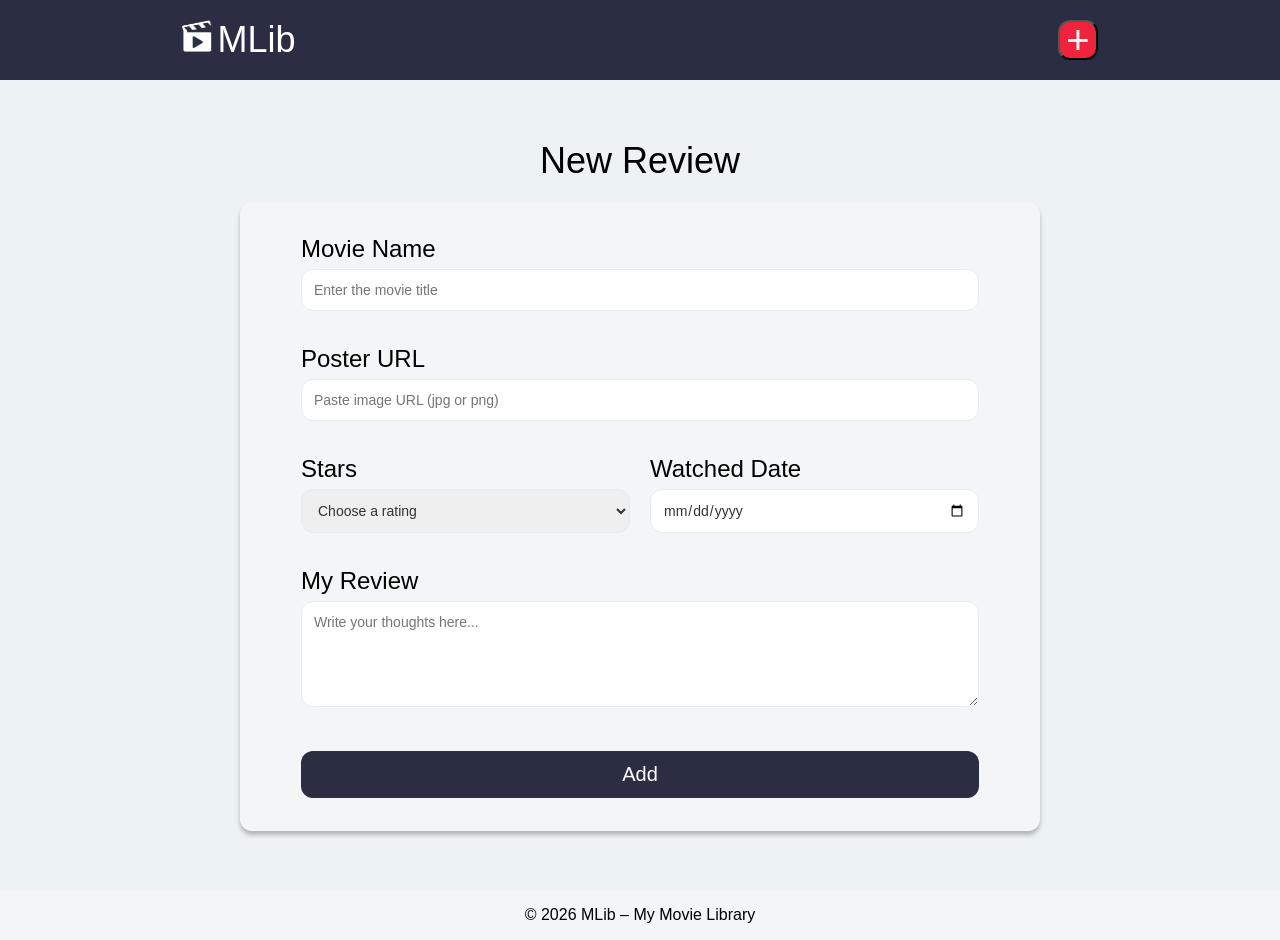
<file: pages/add-review.html>
<!DOCTYPE html>
<html lang="en">

    <head>
        <meta charset="UTF-8">
        <meta name="viewport" content="width=device-width, initial-scale=1.0">
        <title>My Movie Library - Add New Review</title>
        <link rel="stylesheet" href="../css/style.css">
    </head>

    <body>
        <header>
            <a href="../index.html" class="logo-link">
                <div>
                    <img src="../assets/images/mlib-icon.svg" alt="MLib Logo Icon" height="32">
                    <span>MLib</span>
                </div>
            </a>

            <nav>
                <button class="add-button" aria-label="Add new movie review">+</button>
            </nav>
        </header>

        <main>
            <div class="form-page-container">

    <h2>New Review</h2>
    <div class="form-container">
        <form>
            <div class="form-group">
                <label for="movie-name">Movie Name</label>
                <input type="text" id="movie-name" placeholder="Enter the movie title">
            </div>

            <div class="form-group">
                <label for="poster-url">Poster URL</label>
                <input type="text" id="poster-url" placeholder="Paste image URL (jpg or png)">
            </div>

            <div class="form-row">
                <div class="form-group">
                    <label for="rating-select">Stars</label>
                    <select id="rating-select">
                        <option value="">Choose a rating</option>
                        <option value="1">★☆☆☆☆ - 1 Star</option>
                        <option value="2">★★☆☆☆ - 2 Stars</option>
                        <option value="3">★★★☆☆ - 3 Stars</option>
                        <option value="4">★★★★☆ - 4 Stars</option>
                        <option value="5">★★★★★ - 5 Stars</option>
                    </select>
                </div>


                <div class="form-group">
                    <label for="watched-date">Watched Date</label>
                    <input type="date" id="watched-date">
                </div>
            </div>

            <div class="form-group">
                <label for="review-text">My Review</label>
                <textarea id="review-text" rows="5" placeholder="Write your thoughts here..."></textarea>
            </div>

            <button type="submit" class="submit-button">Add</button>

        </form>
    </div>
</div>


        </main>

        <footer>
            <p>&copy; 2026 MLib &ndash; My Movie Library</p>
        </footer>
    </body>

</html>
</file>
<file: css/style.css>
/* --- Basic Reset --- */
* {
  margin: 0;
  padding: 0;
  box-sizing: border-box;
}

body {
  background-color: #edf2f4;
  font-family: Arial, Helvetica, sans-serif;
  color: #000000;
  display: flex;
  flex-direction: column;
  min-height: 100vh;
}

main {
  flex: 1;
}

header {
  background-color: #2b2d42;
  color: #ffffff;
  height: 80px;

  display: flex;
  justify-content: space-between;
  align-items: center;

  padding: 0 182px;
}
header a {
    text-decoration: none; /* Remove o sublinhado do link */
    color: inherit; /* Obtem a cor do "pai" */ 
}
header span {
  font-size: 36px;
}

.add-button {
  background-color: #ef233c;
  color: #ffffff;
  width: 40px;
  height: 40px;
  font-size: 40px;
  border-radius: 12px;
  cursor: pointer;
  transition: background-color 0.3s ease-in-out; 
  display: flex;
  align-items: center;
  justify-content: center;
  cursor: pointer;
}

footer {
  background-color: #f4f5f6;
  text-align: center;
  font-size: 16px;
  padding: 15.25px;
}

.movie-list-container {
  padding: 26px 20px;
  max-width: 1020px;
  margin: 0 auto;

  display: flex;
  flex-wrap: wrap;
  row-gap: 40px;
  column-gap: 60px;
}
/* Definição da nossa animação de entrada chamada 'fadeInUp' */
@keyframes fadeInUp {
  from { /* Estado inicial (0% da animação) */
    opacity: 0;                  /* Começa totalmente transparente */
    transform: translateY(20px); /* Começa 20px deslocado para baixo */
  }

  to { /* Estado final (100% da animação) */
    opacity: 1;                  /* Termina totalmente visível */
    transform: translateY(0);    /* Termina na sua posição original (sem deslocamento) */
  }
}

.movie-card {
  background-color: #f4f5f6;
  border: 1px solid #8d99ae;
  border-radius: 12px;
  width: 200px;
  text-align: center;
  box-shadow: 0px 4px 3px 0px #00000040;
  transition: box-shadow 0.3s ease-in-out;
  transition: box-shadow 0.3s ease-in-out;
  animation: fadeInUp 0.8s ease-out forwards; /* Aplicando a animação */
}
.movie-card:hover {
  box-shadow: 0px 8px 16px 0px rgba(0, 0, 0, 0.2); 
}
.movie-card img {
  width: 100%;
  height: 300px;
  border-radius: 12px 12px 0 0;
}

.movie-card h3 {
  font-weight: 700;
  font-size: 16px;
  margin-top: 19px;
}

.rating {
  color: red;
  font-size: 28px;
  margin-top: 8px;
  margin-bottom: 18px;
  -webkit-text-stroke: 1px #ef233c;
}

.star-empty {
  color: white;
}
/* --- Form Styles --- */

/* Container que centraliza toda a seção do formulário na página */
.form-page-container {
  max-width: 800px;     /* Define uma largura máxima para o conteúdo não ficar muito esticado em telas grandes */
  margin: 60px auto;    /* Adiciona 60px de margem em cima/embaixo e centraliza horizontalmente com 'auto' */
}

/* Título "New Review" da página */
.form-page-container h2 {
  text-align: center;   /* Centraliza o texto do título */
  margin-bottom: 20px;  /* Cria um espaço abaixo do título, antes do card do formulário */
  font-size: 36px;      /* Tamanho da fonte do título */
  font-weight: 400;     /* Peso da fonte 'normal' */
}

/* O 'card' branco que envolve o formulário */
.form-container {
  background-color: #f4f5f6; /* Cor de fundo do card */
  padding: 33px 61px;          /* Espaçamento interno (vertical e horizontal) para o conteúdo do formulário 'respirar' */
  border-radius: 12px;         /* Arredonda os cantos do card */
  box-shadow: 0px 4px 4px 0px #00000040; /* Adiciona uma sombra sutil para dar profundidade */
}

/* Agrupador para cada par de label e input */
.form-group {
  margin-bottom: 34px;     /* Cria um espaçamento vertical entre cada campo do formulário */
  display: flex;             /* Ativa o Flexbox... */
  flex-direction: column;    /* ...para garantir que o label fique em cima do input (em coluna) */
}

/* Estilo para os rótulos (labels) dos campos */
.form-group label {
  font-size: 24px;      /* Tamanho da fonte do rótulo */
  margin-bottom: 6px;   /* Pequeno espaço entre o rótulo e o campo de entrada abaixo */
}

/* Estilo geral para todos os campos de entrada */
.form-group input,
.form-group select,
.form-group textarea {
  width: 100%;                  /* Faz com que os campos ocupem toda a largura disponível */
  padding: 12px;                /* Espaçamento interno para o texto digitado não ficar colado nas bordas */
  border: 1px solid #e8eaed;    /* Borda sutil para os campos */
  border-radius: 12px;          /* Arredonda os cantos dos campos de entrada */
  font-size: 14px;              /* Tamanho da fonte para o texto que o usuário digita */
  color: #333;                  /* Cor do texto digitado */
  font-family: inherit;         /* Garante que os campos usem a mesma fonte definida no 'body' */
}

/* Container para colocar 'Stars' e 'Watched Date' lado a lado */
.form-row {
  display: flex; /* Ativa o Flexbox para alinhar os itens na horizontal */
  gap: 20px;     /* Cria um espaço de 20px entre os dois campos */
}

/* Faz com que cada .form-group dentro de .form-row cresça e ocupe o espaço igualmente */
.form-row .form-group {
  flex: 1; /* flex: 1 é um atalho para flex-grow: 1, flex-shrink: 1, flex-basis: 0% */
}

/* Estilo do botão de submissão do formulário */
.submit-button {
  width: 100%;                  /* Faz o botão ocupar toda a largura */
  padding: 12px;                /* Espaçamento interno */
  background-color: #2b2d42;    /* Cor de fundo escura, igual ao header */
  color: white;                 /* Cor do texto do botão */
  border: none;                 /* Remove a borda padrão do navegador */
  border-radius: 12px;          /* Arredonda os cantos do botão */
  font-size: 20px;              /* Tamanho do texto do botão */
  cursor: pointer;              /* Mostra a 'mãozinha' ao passar o mouse */
  margin-top: 10px;             /* Espaço acima do botão */
}
.movie-card-link {
  color: inherit; /* Faz o link herdar a cor do texto do seu pai */
  text-decoration: none; /* Remove o sublinhado */
}
/* --- Movie Details Page Styles --- */

/* 1. O container principal que se parece com um grande card branco */
.movie-details-container {
  /* Layout com Flexbox */
  display: flex;
  align-items: flex-start;
  gap: 65px;

  /* Tamanho e Centralização na página */
  max-width: 1200px;
  margin: 55px auto;

  /* Estilo Visual do Card */
  background-color: #f4f5f6;
  padding: 86px 90px;
  border-radius: 12px;
  box-shadow: 0px 4px 4px 0px #00000040;
}

/* 2. A coluna do pôster e sua imagem */
.movie-poster {
  flex-shrink: 0; 
}

.movie-poster img {
  width: 380px;
  border-radius: 12px;
}

/* 3. Estilos gerais para os textos na coluna da direita */
.movie-details-info h1 {
  font-size: 46px;
  margin-bottom: 30px;
}

.movie-details-info p {
  font-size: 22px;
  line-height: 1.5; 
}

/* 4. Estilos para os agrupamentos e detalhes finos */
.movie-section {
  margin-bottom: 20px;
}

.rating-details {
  display: flex;
  align-items: baseline;
  gap: 12px;
}

.rating-details .rating {
  margin: 0;
}

.review-title {
  margin-bottom: 5px;
}
@media (max-width: 540px) {
  .movie-list-container {
    justify-content: center;
  }
  .form-page-container {
    margin: 30px auto;
    padding: 0 15px;
  }

  .form-page-container h2 {
    font-size: 30px;
  }

  .form-container {
    padding: 25px 20px;
  }

  .form-group label {
    font-size: 20px;
  }

  .form-row {
    flex-direction: column;
    gap: 0px;
  }

  .movie-details-container {
    flex-direction: column;
    align-items: center;
    gap: 20px;
    padding: 20px;
    margin: 30px 15px;
  }

  .movie-poster img {
    width: 100%;
    max-width: 280px;
  }

  .rating {
    font-size: 20px;
  }

  .movie-details-info h1 {
    font-size: 24px;
    text-align: center;
  }

  .movie-details-info p {
    font-size: 16px;
  }
}
/* Estado quando o mouse está sobre o botão */
.add-button:hover {
  background-color: #d0182f; /* Um tom de vermelho mais escuro */
}
</file>
